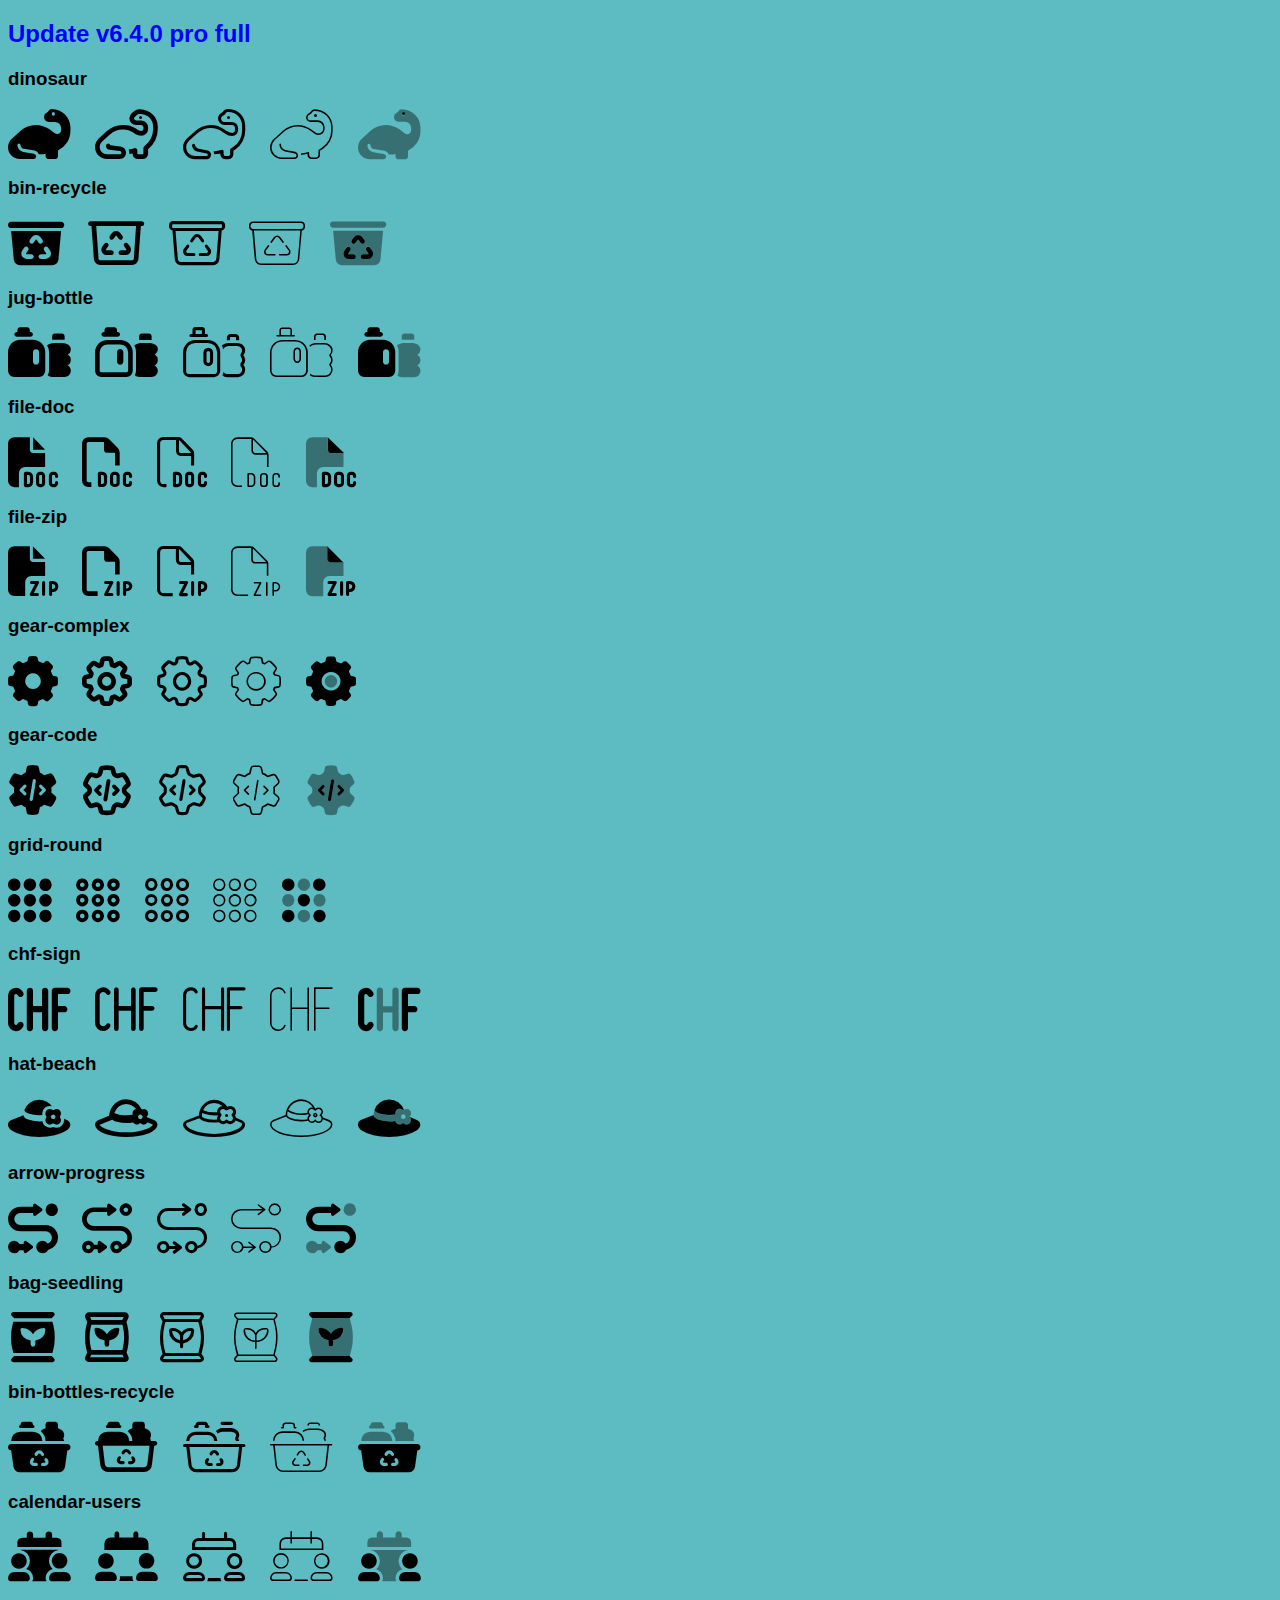
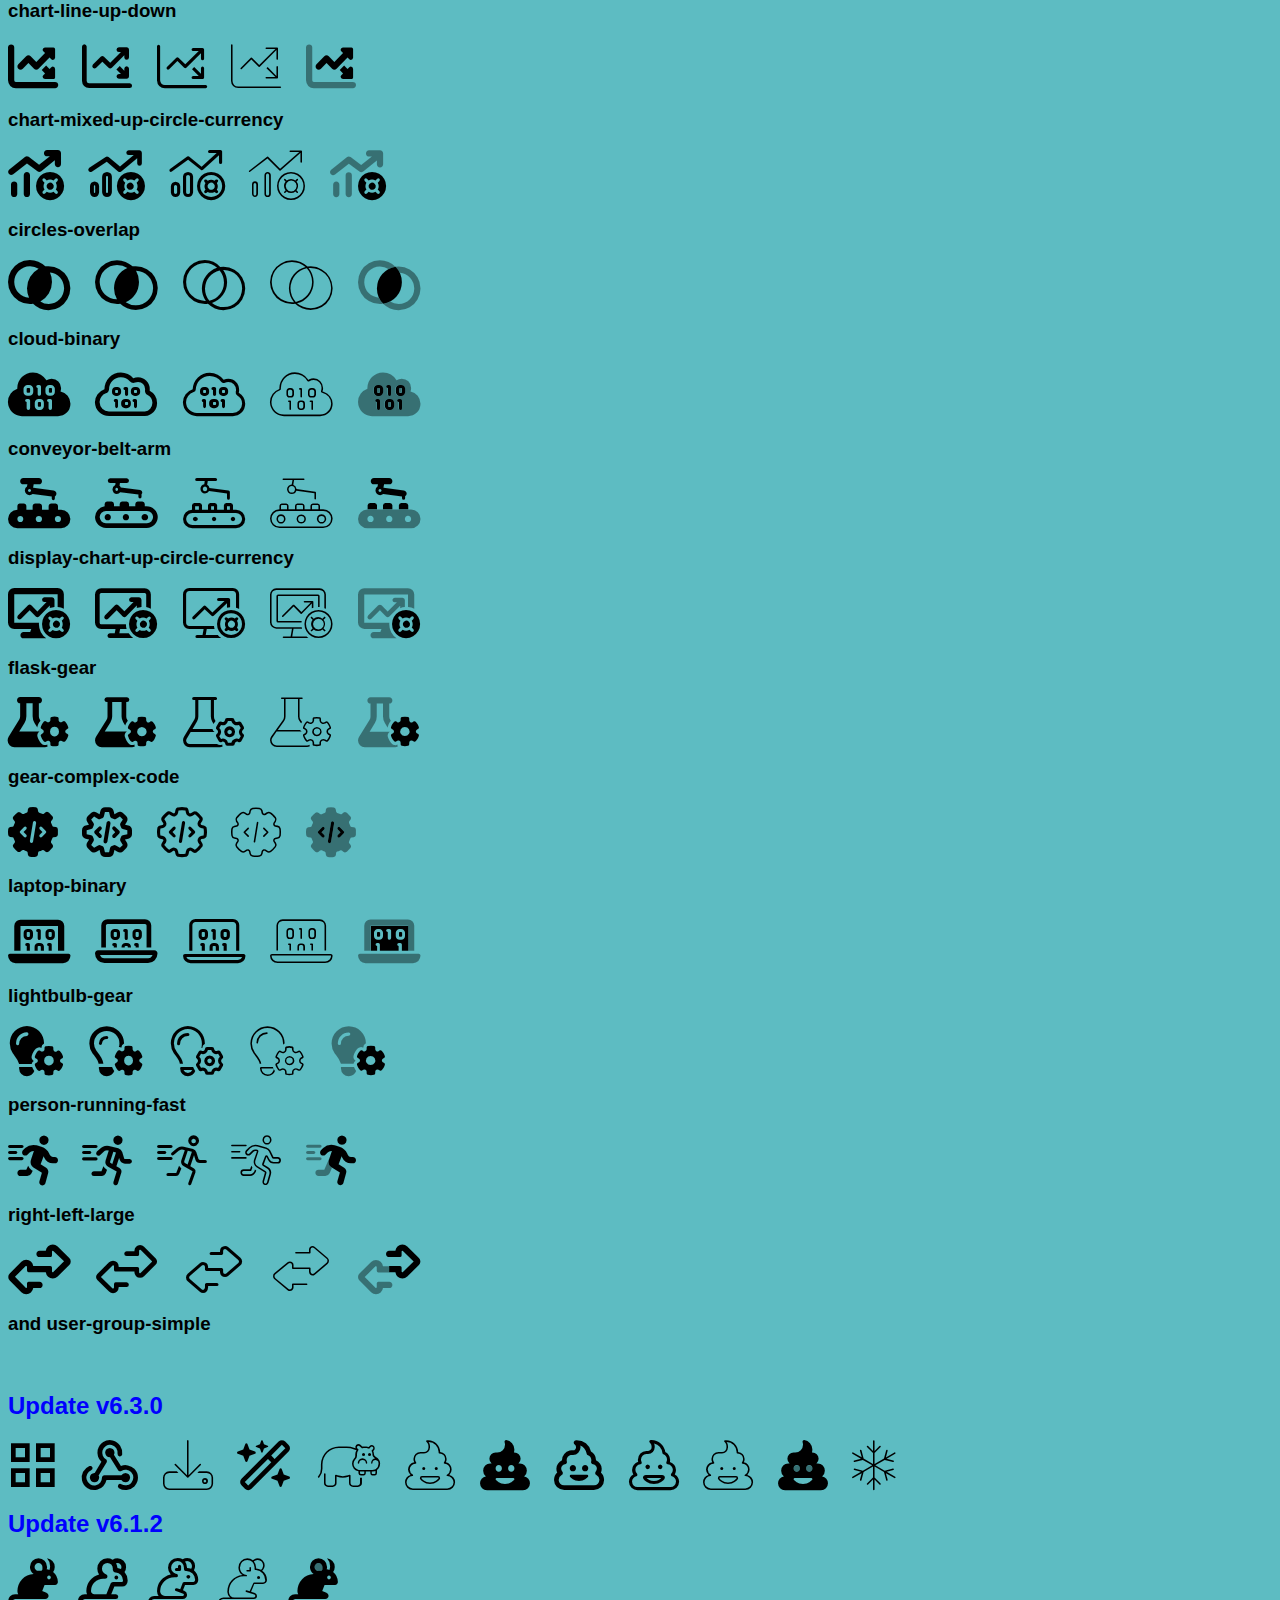
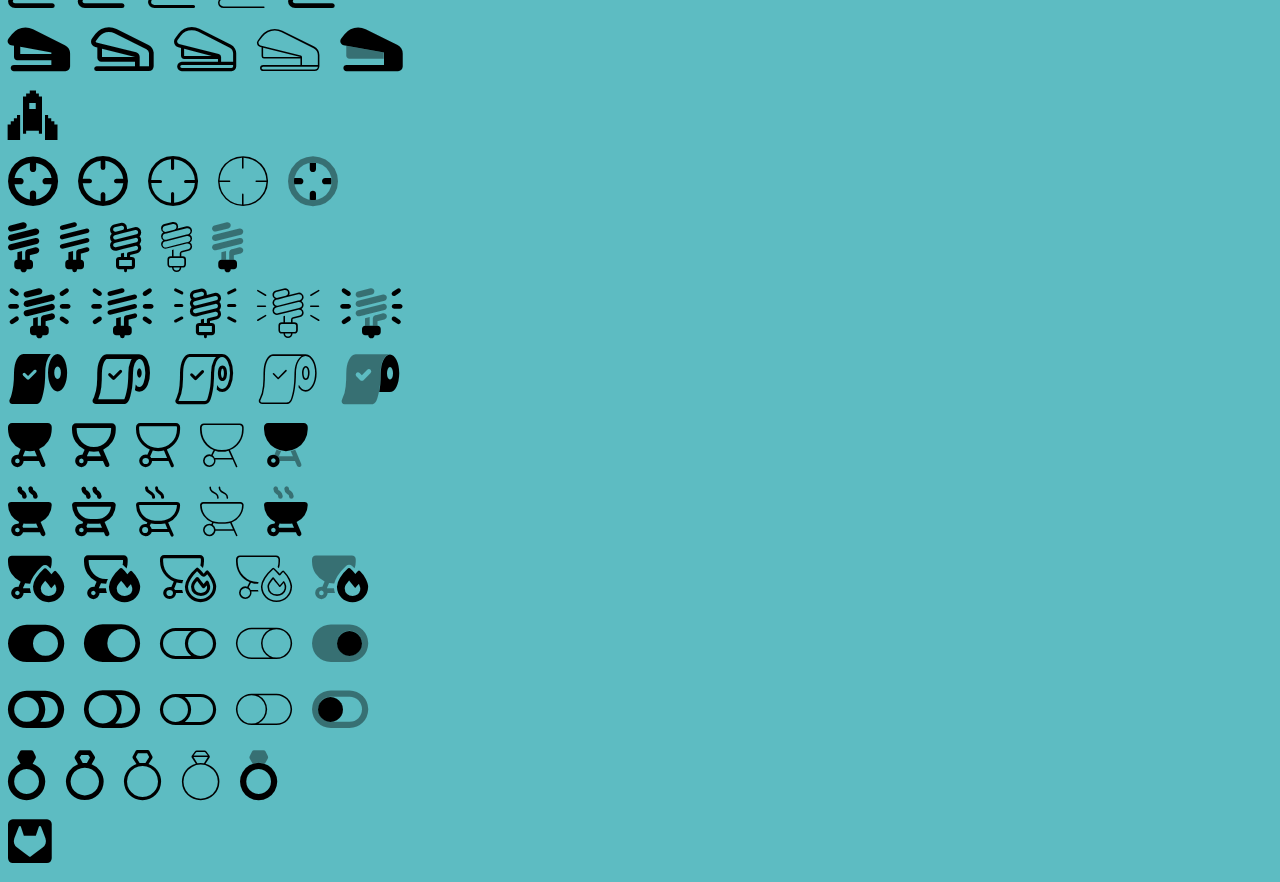
<file: Font_awesome/index.html>
<!DOCTYPE html>
<html>
<head>
    <meta charset="utf-8">
    <meta name="viewport" content="width=device-width, initial-scale=1">
    <title>Font-Awesome</title>
    <link rel="stylesheet" href="css/all.css" />
    <style>
        body {
            font-family: Arial;
            background-color: #5dbcc2;
        }

        i {
            font-size: 50px;
            margin-right: 20px;
        }

        .update p {
            display: flex;
        }

        h2 {
            color: blue;
        }
    </style>
</head>
<body>
    <div class="pro">
        <h2>Update v6.4.0 pro full</h2>
        <h3>dinosaur</h3>
        <i class="fa-solid fa-dinosaur"></i>
        <i class="fa-regular fa-dinosaur"></i>
        <i class="fa-light fa-dinosaur"></i>
        <i class="fa-thin fa-dinosaur"></i>
        <i class="fa-duotone fa-dinosaur"></i>
    </div>

    <div class="pro">
        <h3>bin-recycle</h3>
        <i class="fa-solid fa-bin-recycle"></i>
        <i class="fa-regular fa-bin-recycle"></i>
        <i class="fa-light fa-bin-recycle"></i>
        <i class="fa-thin fa-bin-recycle"></i>
        <i class="fa-duotone fa-bin-recycle"></i>
    </div>

    <div class="pro">
        <h3>jug-bottle</h3>
        <i class="fa-solid fa-jug-bottle"></i>
        <i class="fa-regular fa-jug-bottle"></i>
        <i class="fa-light fa-jug-bottle"></i>
        <i class="fa-thin fa-jug-bottle"></i>
        <i class="fa-duotone fa-jug-bottle"></i>
    </div>

    <div class="pro">
        <h3>file-doc</h3>
        <i class="fa-solid fa-file-doc"></i>
        <i class="fa-regular fa-file-doc"></i>
        <i class="fa-light fa-file-doc"></i>
        <i class="fa-thin fa-file-doc"></i>
        <i class="fa-duotone fa-file-doc"></i>
    </div>

    <div class="pro">
        <h3>file-zip</h3>
        <i class="fa-solid fa-file-zip"></i>
        <i class="fa-regular fa-file-zip"></i>
        <i class="fa-light fa-file-zip"></i>
        <i class="fa-thin fa-file-zip"></i>
        <i class="fa-duotone fa-file-zip"></i>
    </div>

    <div class="pro">
        <h3>gear-complex</h3>
        <i class="fa-solid fa-gear-complex"></i>
        <i class="fa-regular fa-gear-complex"></i>
        <i class="fa-light fa-gear-complex"></i>
        <i class="fa-thin fa-gear-complex"></i>
        <i class="fa-duotone fa-gear-complex"></i>
    </div>
    <div class="pro">
        <h3>gear-code</h3>
        <i class="fa-solid fa-gear-code"></i>
        <i class="fa-regular fa-gear-code"></i>
        <i class="fa-light fa-gear-code"></i>
        <i class="fa-thin fa-gear-code"></i>
        <i class="fa-duotone fa-gear-code"></i>
    </div>
    <div class="pro">
        <h3>grid-round</h3>
        <i class="fa-solid fa-grid-round"></i>
        <i class="fa-regular fa-grid-round"></i>
        <i class="fa-light fa-grid-round"></i>
        <i class="fa-thin fa-grid-round"></i>
        <i class="fa-duotone fa-grid-round"></i>
    </div>
    <div class="pro">
        <h3>chf-sign</h3>
        <i class="fa-solid fa-chf-sign"></i>
        <i class="fa-regular fa-chf-sign"></i>
        <i class="fa-light fa-chf-sign"></i>
        <i class="fa-thin fa-chf-sign"></i>
        <i class="fa-duotone fa-chf-sign"></i>
    </div>
    <div class="pro">
        <h3>hat-beach</h3>
        <i class="fa-solid fa-hat-beach"></i>
        <i class="fa-regular fa-hat-beach"></i>
        <i class="fa-light fa-hat-beach"></i>
        <i class="fa-thin fa-hat-beach"></i>
        <i class="fa-duotone fa-hat-beach"></i>
    </div>

    <div class="pro">
        <h3>arrow-progress</h3>
        <i class="fa-solid fa-arrow-progress"></i>
        <i class="fa-regular fa-arrow-progress"></i>
        <i class="fa-light fa-arrow-progress"></i>
        <i class="fa-thin fa-arrow-progress"></i>
        <i class="fa-duotone fa-arrow-progress"></i>
    </div>
    <div class="pro">
        <h3>bag-seedling</h3>
        <i class="fa-solid fa-bag-seedling"></i>
        <i class="fa-regular fa-bag-seedling"></i>
        <i class="fa-light fa-bag-seedling"></i>
        <i class="fa-thin fa-bag-seedling"></i>
        <i class="fa-duotone fa-bag-seedling"></i>
    </div>
    <div class="pro">
        <h3>bin-bottles-recycle</h3>
        <i class="fa-solid fa-bin-bottles-recycle"></i>
        <i class="fa-regular fa-bin-bottles-recycle"></i>
        <i class="fa-light fa-bin-bottles-recycle"></i>
        <i class="fa-thin fa-bin-bottles-recycle"></i>
        <i class="fa-duotone fa-bin-bottles-recycle"></i>
    </div>
    <div class="pro">
        <h3>calendar-users</h3>
        <i class="fa-solid fa-calendar-users"></i>
        <i class="fa-regular fa-calendar-users"></i>
        <i class="fa-light fa-calendar-users"></i>
        <i class="fa-thin fa-calendar-users"></i>
        <i class="fa-duotone fa-calendar-users"></i>
    </div>
    <div class="pro">
        <h3>chart-line-up-down</h3>
        <i class="fa-solid fa-chart-line-up-down"></i>
        <i class="fa-regular fa-chart-line-up-down"></i>
        <i class="fa-light fa-chart-line-up-down"></i>
        <i class="fa-thin fa-chart-line-up-down"></i>
        <i class="fa-duotone fa-chart-line-up-down"></i>
    </div>
    <div class="pro">
        <h3>chart-mixed-up-circle-currency</h3>
        <i class="fa-solid fa-chart-mixed-up-circle-currency"></i>
        <i class="fa-regular fa-chart-mixed-up-circle-currency"></i>
        <i class="fa-light fa-chart-mixed-up-circle-currency"></i>
        <i class="fa-thin fa-chart-mixed-up-circle-currency"></i>
        <i class="fa-duotone fa-chart-mixed-up-circle-currency"></i>
    </div>
    <div class="pro">
        <h3>circles-overlap</h3>
        <i class="fa-solid fa-circles-overlap"></i>
        <i class="fa-regular fa-circles-overlap"></i>
        <i class="fa-light fa-circles-overlap"></i>
        <i class="fa-thin fa-circles-overlap"></i>
        <i class="fa-duotone fa-circles-overlap"></i>
    </div>
    <div class="pro">
        <h3>cloud-binary</h3>
        <i class="fa-solid fa-cloud-binary"></i>
        <i class="fa-regular fa-cloud-binary"></i>
        <i class="fa-light fa-cloud-binary"></i>
        <i class="fa-thin fa-cloud-binary"></i>
        <i class="fa-duotone fa-cloud-binary"></i>
    </div>
    <div class="pro">
        <h3>conveyor-belt-arm</h3>
        <i class="fa-solid fa-conveyor-belt-arm"></i>
        <i class="fa-regular fa-conveyor-belt-arm"></i>
        <i class="fa-light fa-conveyor-belt-arm"></i>
        <i class="fa-thin fa-conveyor-belt-arm"></i>
        <i class="fa-duotone fa-conveyor-belt-arm"></i>
    </div>
    <div class="pro">
        <h3>display-chart-up-circle-currency</h3>
        <i class="fa-solid fa-display-chart-up-circle-currency"></i>
        <i class="fa-regular fa-display-chart-up-circle-currency"></i>
        <i class="fa-light fa-display-chart-up-circle-currency"></i>
        <i class="fa-thin fa-display-chart-up-circle-currency"></i>
        <i class="fa-duotone fa-display-chart-up-circle-currency"></i>
    </div>
    <div class="pro">
        <h3>flask-gear</h3>
        <i class="fa-solid fa-flask-gear"></i>
        <i class="fa-regular fa-flask-gear"></i>
        <i class="fa-light fa-flask-gear"></i>
        <i class="fa-thin fa-flask-gear"></i>
        <i class="fa-duotone fa-flask-gear"></i>
    </div>
    <div class="pro">
        <h3>gear-complex-code</h3>
        <i class="fa-solid fa-gear-complex-code"></i>
        <i class="fa-regular fa-gear-complex-code"></i>
        <i class="fa-light fa-gear-complex-code"></i>
        <i class="fa-thin fa-gear-complex-code"></i>
        <i class="fa-duotone fa-gear-complex-code"></i>
    </div>
    <div class="pro">
        <h3>laptop-binary</h3>
        <i class="fa-solid fa-laptop-binary"></i>
        <i class="fa-regular fa-laptop-binary"></i>
        <i class="fa-light fa-laptop-binary"></i>
        <i class="fa-thin fa-laptop-binary"></i>
        <i class="fa-duotone fa-laptop-binary"></i>
    </div>
    <div class="pro">
        <h3>lightbulb-gear</h3>
        <i class="fa-solid fa-lightbulb-gear"></i>
        <i class="fa-regular fa-lightbulb-gear"></i>
        <i class="fa-light fa-lightbulb-gear"></i>
        <i class="fa-thin fa-lightbulb-gear"></i>
        <i class="fa-duotone fa-lightbulb-gear"></i>
    </div>
    <div class="pro">
        <h3>person-running-fast</h3>
        <i class="fa-solid fa-person-running-fast"></i>
        <i class="fa-regular fa-person-running-fast"></i>
        <i class="fa-light fa-person-running-fast"></i>
        <i class="fa-thin fa-person-running-fast"></i>
        <i class="fa-duotone fa-person-running-fast"></i>
    </div>
    <div class="pro">
        <h3>right-left-large</h3>
        <i class="fa-solid fa-right-left-large"></i>
        <i class="fa-regular fa-right-left-large"></i>
        <i class="fa-light fa-right-left-large"></i>
        <i class="fa-thin fa-right-left-large"></i>
        <i class="fa-duotone fa-right-left-large"></i>
    </div>
    <div class="pro">
        <h3>and user-group-simple</h3>
        <i class="fa-solid fa-and user-group-simple"></i>
        <i class="fa-regular fa-and user-group-simple"></i>
        <i class="fa-light fa-and user-group-simple"></i>
        <i class="fa-thin fa-and user-group-simple"></i>
        <i class="fa-duotone fa-and user-group-simple"></i>
    </div>

    <div class="update">
        <h2>Update v6.3.0</h2>
        <i class="fa-sharp fa-regular fa-grid-2"></i>
        <i class="fa-solid fa-webhook"></i>
        <i class="fa-thin fa-download"></i>
        <i class="fa-regular fa-wand-magic-sparkles"></i>
        <i class="fa-thin fa-hippo"></i>
        <i class="fa-thin fa-poo"></i>
        <i class="fa-solid fa-poo"></i>
        <i class="fa-regular fa-poo"></i>
        <i class="fa-light fa-poo"></i>
        <i class="fa-thin fa-poo"></i>
        <i class="fa-duotone fa-poo"></i>
        <i class="fa-thin fa-snowflake"></i>
    </div>

    <div class="update">
        <h2>Update v6.1.2</h2>
        <p>
            <i class="fa-solid fa-mouse-field"></i>
            <i class="fa-regular fa-mouse-field"></i>
            <i class="fa-light fa-mouse-field"></i>
            <i class="fa-thin fa-mouse-field"></i>
            <i class="fa-duotone fa-mouse-field"></i>
        </p>
        <p>
            <i class="fa-solid fa-stapler"></i>
            <i class="fa-regular fa-stapler"></i>
            <i class="fa-light fa-stapler"></i>
            <i class="fa-thin fa-stapler"></i>
            <i class="fa-duotone fa-stapler"></i>
        </p>
        <p>
            <i class="fa-brands fa-space-awesome"></i>
        </p>
        <p>
            <i class="fa-solid fa-crosshairs-simple"></i>
            <i class="fa-regular fa-crosshairs-simple"></i>
            <i class="fa-light fa-crosshairs-simple"></i>
            <i class="fa-thin fa-crosshairs-simple"></i>
            <i class="fa-duotone fa-crosshairs-simple"></i>
        </p>
        <p>
            <i class="fa-solid fa-lightbulb-cfl"></i>
            <i class="fa-regular fa-lightbulb-cfl"></i>
            <i class="fa-light fa-lightbulb-cfl"></i>
            <i class="fa-thin fa-lightbulb-cfl"></i>
            <i class="fa-duotone fa-lightbulb-cfl"></i>
        </p>
        <p>
            <i class="fa-solid fa-lightbulb-cfl-on"></i>
            <i class="fa-regular fa-lightbulb-cfl-on"></i>
            <i class="fa-light fa-lightbulb-cfl-on"></i>
            <i class="fa-thin fa-lightbulb-cfl-on"></i>
            <i class="fa-duotone fa-lightbulb-cfl-on"></i>
        </p>
        <p>
            <i class="fa-solid fa-toilet-paper-check"></i>
            <i class="fa-regular fa-toilet-paper-check"></i>
            <i class="fa-light fa-toilet-paper-check"></i>
            <i class="fa-thin fa-toilet-paper-check"></i>
            <i class="fa-duotone fa-toilet-paper-check"></i>
        </p>
        <p>
            <i class="fa-solid fa-grill"></i>
            <i class="fa-regular fa-grill"></i>
            <i class="fa-light fa-grill"></i>
            <i class="fa-thin fa-grill"></i>
            <i class="fa-duotone fa-grill"></i>
        </p>
        <p>
            <i class="fa-solid fa-grill-hot"></i>
            <i class="fa-regular fa-grill-hot"></i>
            <i class="fa-light fa-grill-hot"></i>
            <i class="fa-thin fa-grill-hot"></i>
            <i class="fa-duotone fa-grill-hot"></i>
        </p>
        <p>
            <i class="fa-solid fa-grill-fire"></i>
            <i class="fa-regular fa-grill-fire"></i>
            <i class="fa-light fa-grill-fire"></i>
            <i class="fa-thin fa-grill-fire"></i>
            <i class="fa-duotone fa-grill-fire"></i>
        </p>
        <p>
            <i class="fa-solid fa-toggle-large-on"></i>
            <i class="fa-regular fa-toggle-large-on"></i>
            <i class="fa-light fa-toggle-large-on"></i>
            <i class="fa-thin fa-toggle-large-on"></i>
            <i class="fa-duotone fa-toggle-large-on"></i>
        </p>
        <p>
            <i class="fa-solid fa-toggle-large-off"></i>
            <i class="fa-regular fa-toggle-large-off"></i>
            <i class="fa-light fa-toggle-large-off"></i>
            <i class="fa-thin fa-toggle-large-off"></i>
            <i class="fa-duotone fa-toggle-large-off"></i>
        </p>
        <p>
            <i class="fa-solid fa-ring-diamond"></i>
            <i class="fa-regular fa-ring-diamond"></i>
            <i class="fa-light fa-ring-diamond"></i>
            <i class="fa-thin fa-ring-diamond"></i>
            <i class="fa-duotone fa-ring-diamond"></i>
        </p>
        <p>
            <i class="fa-brands fa-square-gitlab"></i>
        </p>
    </div>
</body>
</html>
</file>
